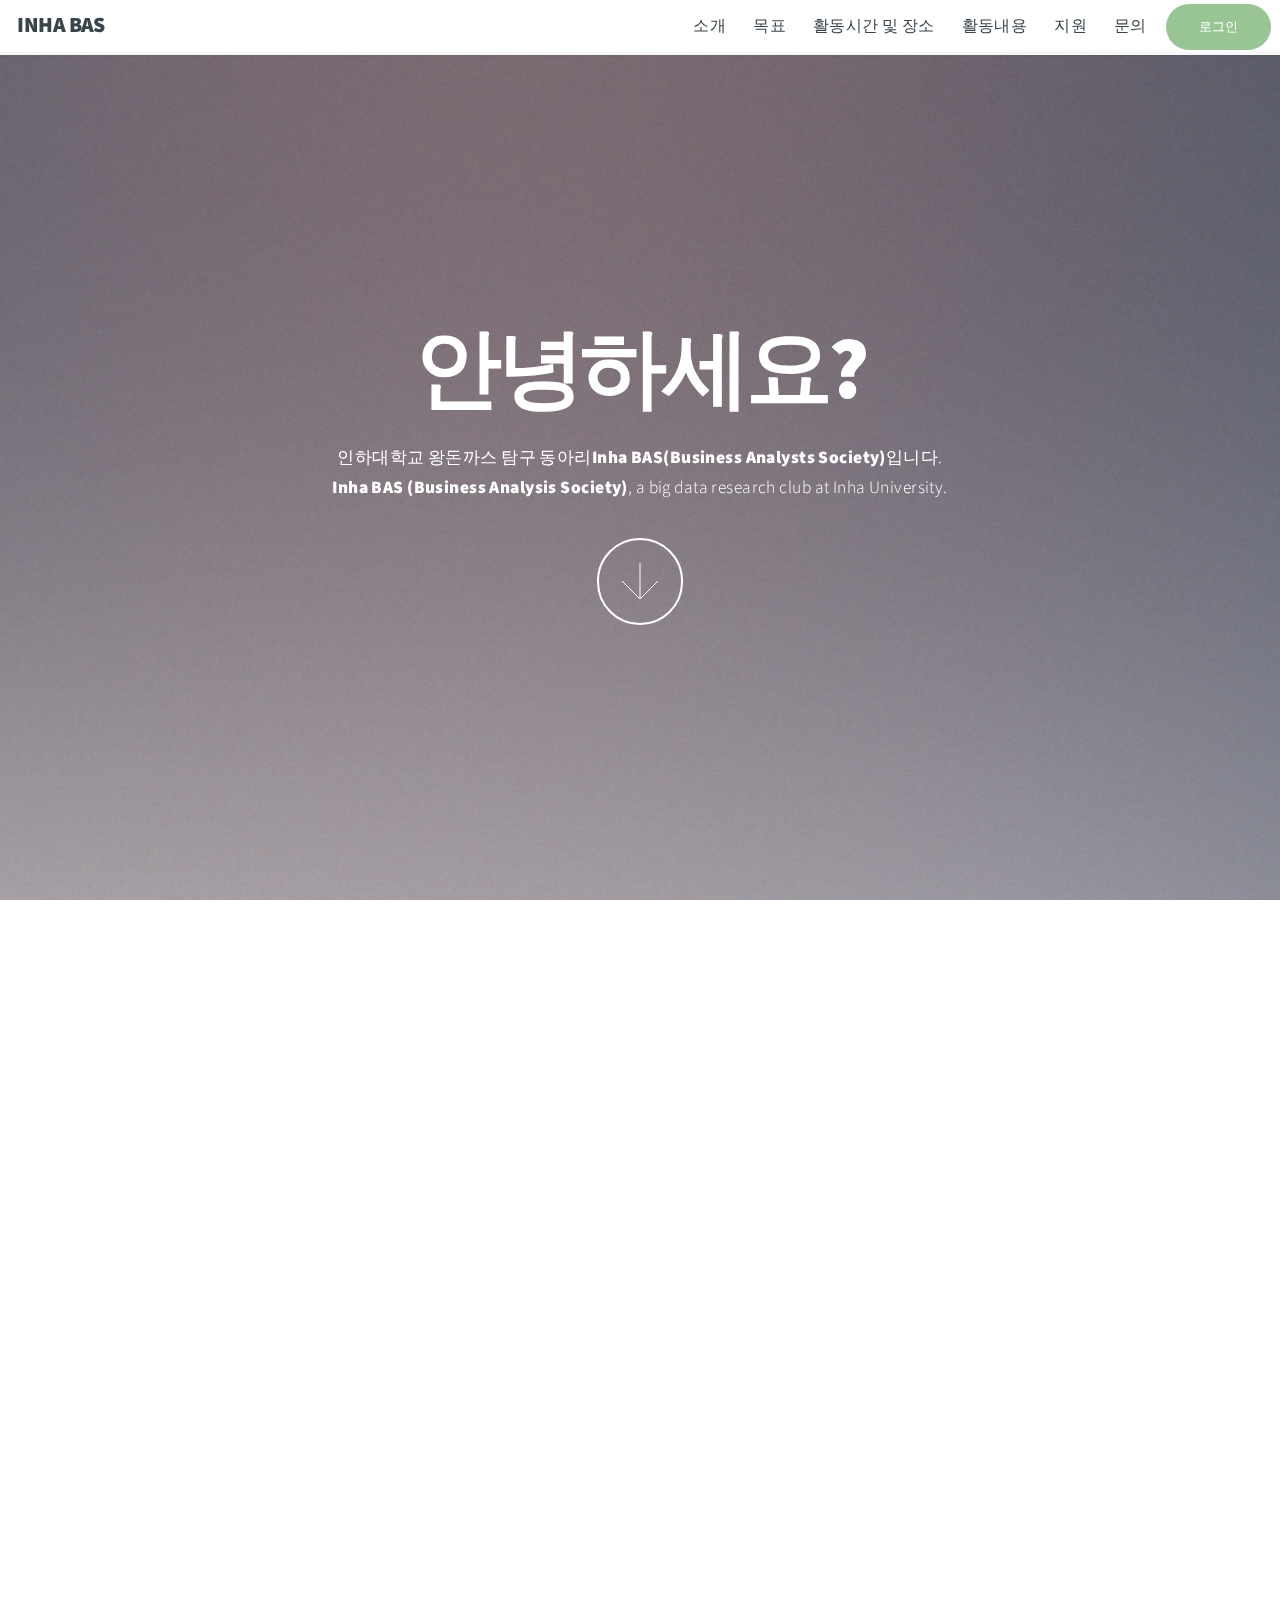
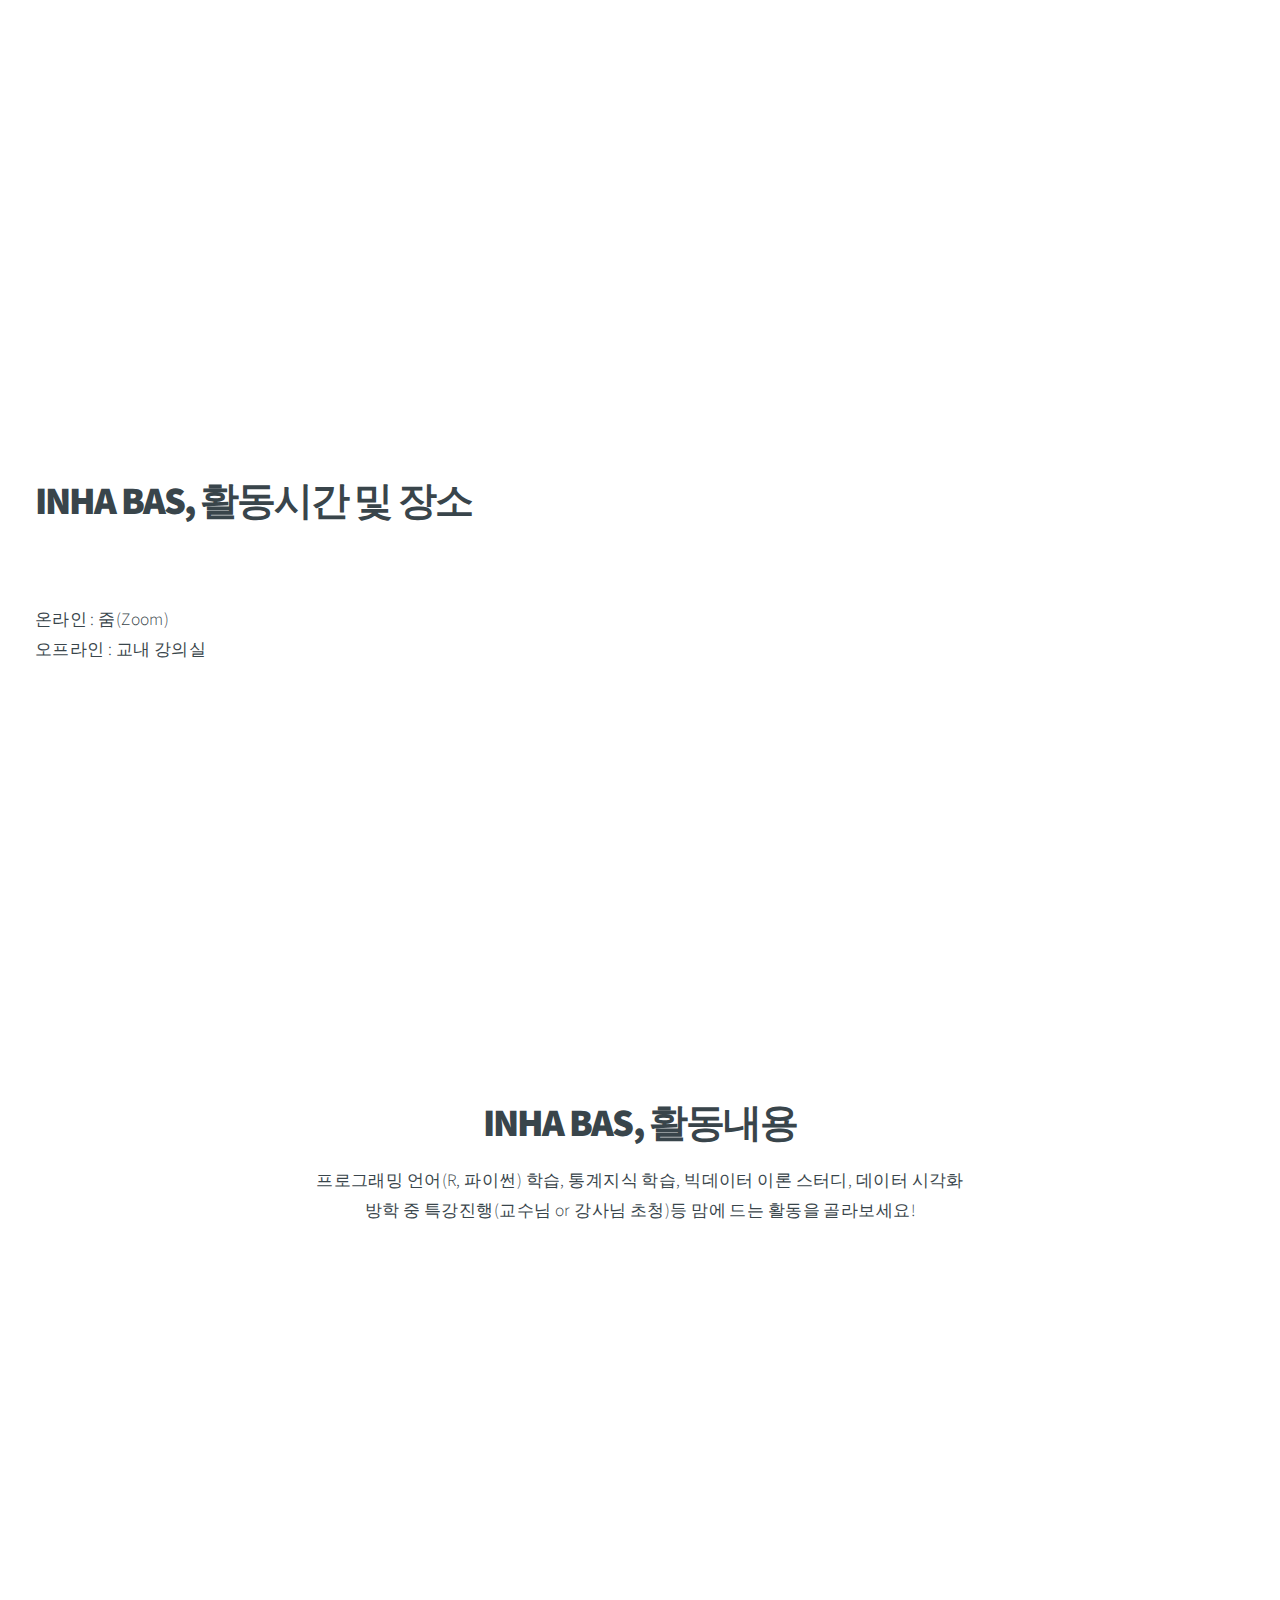
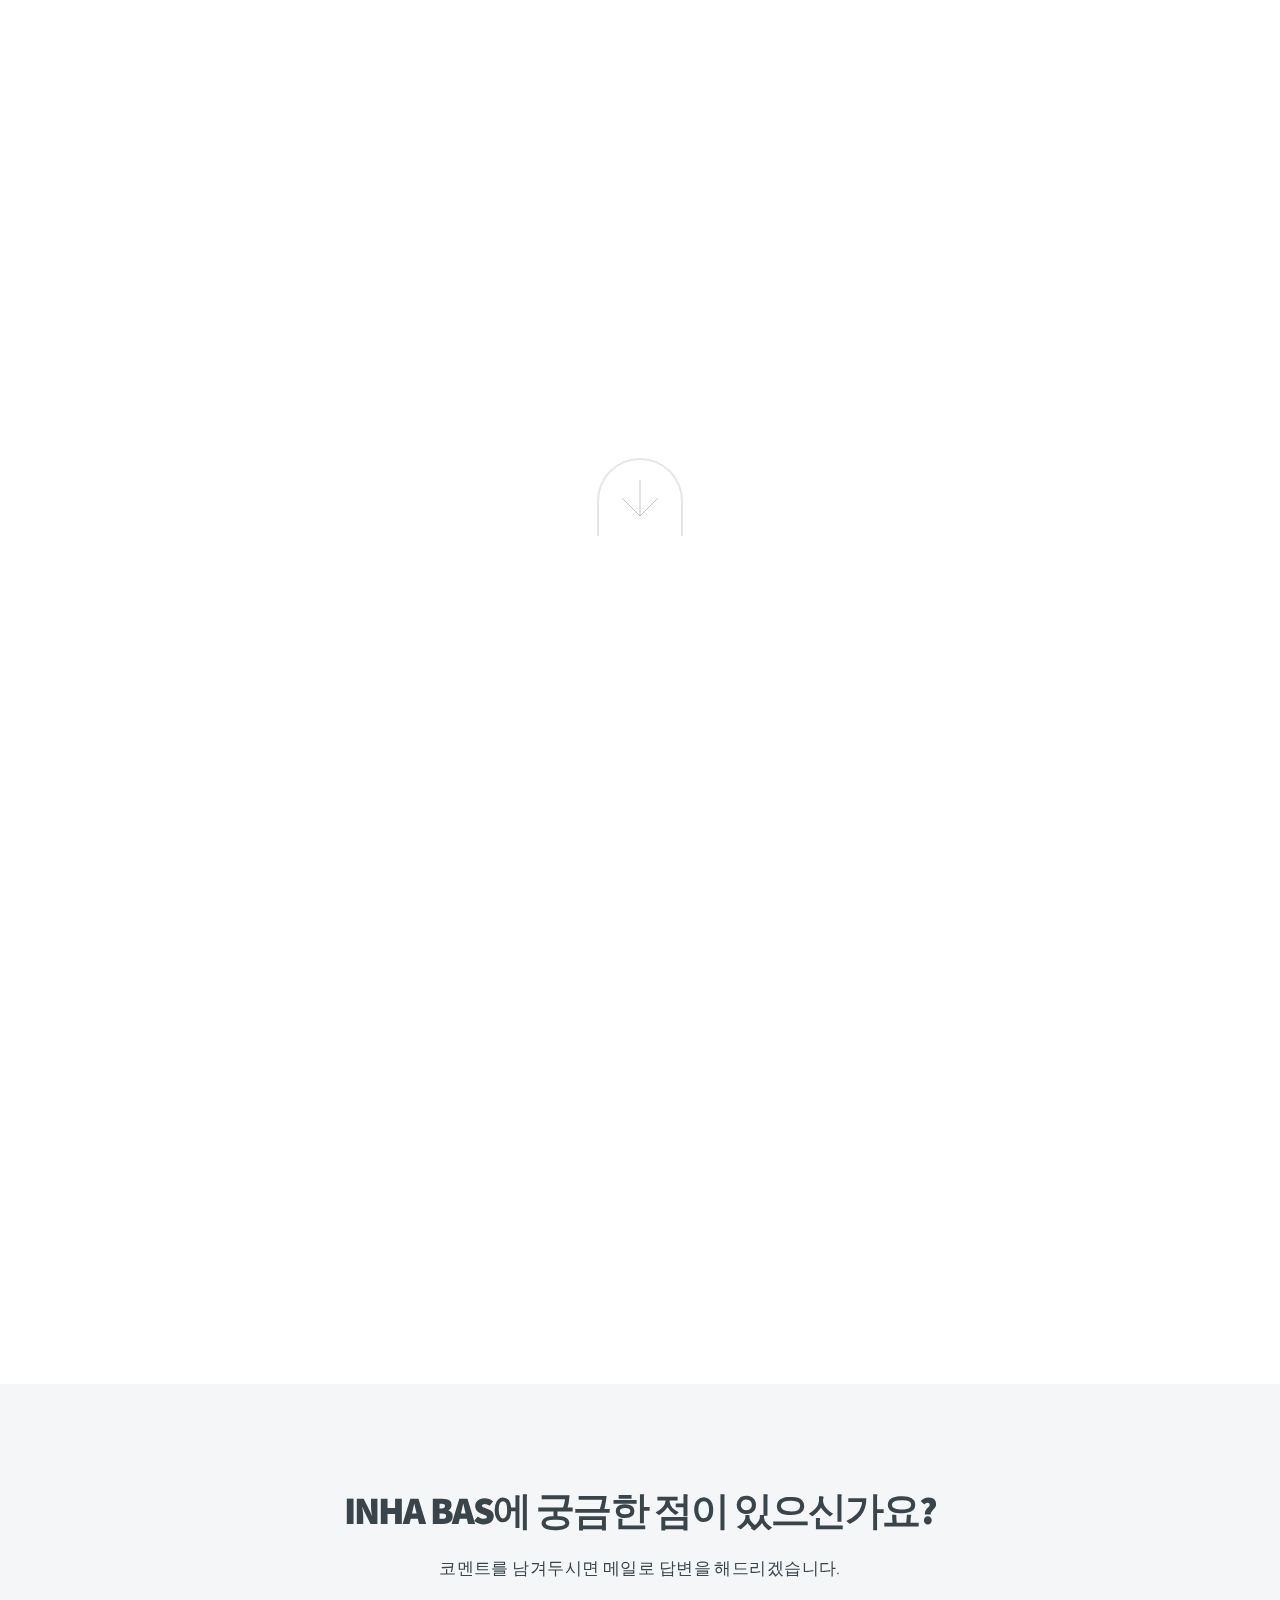
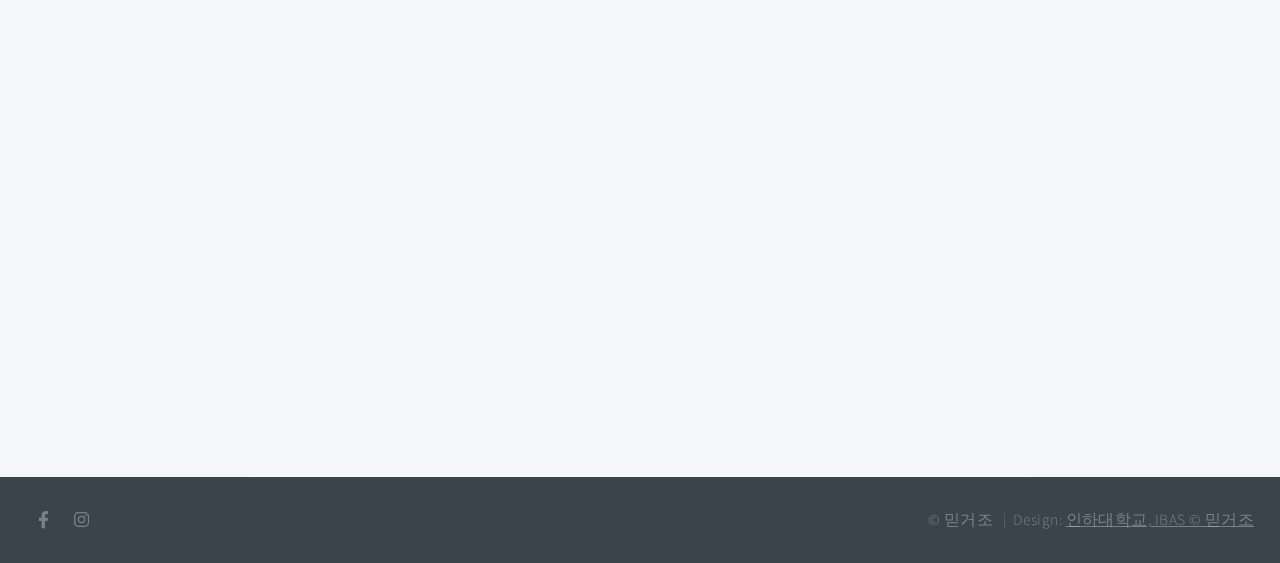
<file: Front_Alone/index.html>
<!DOCTYPE HTML>
<html>
<head>
    <title>인하대학교 INHA-BAS</title>
    <meta charset="utf-8"/>
    <meta name="viewport" content="width=device-width, initial-scale=1, user-scalable=no"/>
    <link rel="stylesheet" href="assets/css/main.css"/>

    <!-- 지도 스크립트 -->
    <script charset="UTF-8" class="daum_roughmap_loader_script"
            src="https://ssl.daumcdn.net/dmaps/map_js_init/roughmapLoader.js"></script>

    <!-- 제이쿼리 스크립트 -->
    <script src="//code.jquery.com/jquery-3.3.1.min.js"></script>
</head>
<body class="is-preload">

<!-- 상단 메뉴 -->
<header id="header">
    <h1><a href="#">INHA BAS</a></h1>
    <nav>
        <ul>
            <li><a href="#intro">소개</a></li>
            <li><a href="#one">목표</a></li>
            <li><a href="#two">활동시간 및 장소</a></li>
            <li><a href="#work">활동내용</a></li>
            <li><a href="#join">지원</a></li>
            <li><a href="#contact">문의</a></li>
            <li style="font-weight: bold" class="login">
                <button><a href="login.html">로그인</a>
                </button>
            </li>
        </ul>
    </nav>
</header>
<!-- 소개 -->
<section id="intro" class="main style1 dark fullscreen">
    <div class="content">
        <header>
            <h2>안녕하세요?</h2>
        </header>
        <p>인하대학교 왕돈까스 탐구 동아리<strong>Inha BAS(Business Analysts Society)</strong>입니다.<br/>
            <strong>Inha BAS (Business Analysis Society)</strong>, a big data research club at Inha University.
        <footer>
            <a href="#one" class="button style2 down">More</a>
        </footer>
    </div>
</section>

<!-- 목표 -->
<section id="one" class="main style2 right dark fullscreen">
    <div class="content box style2">
        <header>
            <h2>INHA BAS, 목표</h2>
        </header>
        <p>'Inha BAS(Business Analysts Society)'는 왕돈까스 탐구를 <br> 통하여 취업해서 돈까스를 사먹을 수 있게 하는게 목표입니다.<br><br>
            Inha BAS는 돈까스에 관심이 있는 사람이 모여서 기초부터<br>하나하나 쌓아가기 위해 만든 왕돈까스 탐구 동아리입니다.</p>
    </div>
    <a href="#two" class="button style2 down anchored">Next</a>
</section>

<!-- 활동시간 및 장소 -->
<section id="two" class="main style2 left dark fullscreen">
    <div class="box">
        <header>
            <h2>INHA BAS, 활동시간 및 장소</h2>
        </header>
        <p>매주 수요일 오후 7시<br>
            사회적 거리두기 단계에 따라 온/오프 병행<br>
            온라인 : 줌(Zoom)<br>
            오프라인 : 교내 강의실<br>
        </p></div>

    <div class="content box" style="width: 720px; min-width: 720px; height: 50%;">
        <div id="daumRoughmapContainer1610779310691" class="root_daum_roughmap root_daum_roughmap_landing">
        </div>
    </div>

    <a href="#work" class="button style2 down anchored">Next</a>
</section>

<!-- 활동내용 -->
<section id="work" class="main style3 primary">
    <div class="content">
        <header>
            <h2>INHA BAS, 활동내용</h2>
            <p>프로그래밍 언어(R, 파이썬) 학습, 통계지식 학습, 빅데이터 이론 스터디, 데이터 시각화<br>
                방학 중 특강진행(교수님 or 강사님 초청)등 맘에 드는 활동을 골라보세요!</p>
        </header>

        <!-- Gallery  -->
        <div class="gallery">
            <article class="from-left">
                <a href="images/thumbs/photo1.png" class="image fit"><img src="images/thumbs/photo1.png"
                                                                          title="SQL/Select 강의, 월 - 수 16:00 ~ 18:00"
                                                                          alt=""/></a>
            </article>
            <article class="from-right">
                <a href="images/thumbs/photo2.png" class="image fit"><img src="images/thumbs/photo2.png"
                                                                          title="R 강화 학습 강의, 화요일 18:00 ~ 20:00"
                                                                          alt=""/></a>
            </article>
            <article class="from-left">
                <a href="images/thumbs/photo3.png" class="image fit"><img src="images/thumbs/photo3.png"
                                                                          title="SQL 데이터 분석 강의, 목 - 금 18:00 ~ 20:00"
                                                                          alt=""/></a>
            </article>
            <article class="from-right">
                <a href="images/thumbs/photo4.png" class="image fit"><img src="images/thumbs/photo4.png"
                                                                          title="Python Machine Learning 강의, 토 - 일 12:00 ~ 16:00"
                                                                          alt=""/></a>
            </article>
            <article class="from-left">
                <a href="images/thumbs/photo5.png" class="image fit"><img src="images/thumbs/photo5.png"
                                                                          title="Python 데이터 마이닝 스크래핑 강의, 일요일 12:00 ~ 18:00"
                                                                          alt=""/></a>
            </article>
            <article class="from-right">
                <a href="images/thumbs/photo6.png" class="image fit"><img src="images/thumbs/photo6.png"
                                                                          title="Pandas 강의, 수 - 목 20:00 ~ 22:00"
                                                                          alt=""/></a>
            </article>
        </div>
    </div>
    <a href="#join" class="button style2 down anchored">Next</a>
</section>

<!-- 지원 -->
<section id="join" class="main style2 right dark fullscreen">
    <div class="content box style2">
        <header>
            <h2>INHA BAS, 지원</h2>
        </header>
        <p>우리와 함께 왕돈까스 분석 동아리에 함께할래요?<br><span style="font-weight: bold; font-size: 1.3rem;">2021년 1학기 모집 기간 : 2021.03.01 ~ 2021.03.15</span>
        </p>
        <button type="text">지원하기</button>
    </div>
    <a href="#contact" class="button style2 down anchored">Next</a>
</section>

<!-- 문의 -->
<section id="contact" class="main style3 secondary">
    <div class="content">
        <header>
            <h2>INHA BAS에 궁금한 점이 있으신가요?</h2>
            <p>코멘트를 남겨두시면 메일로 답변을 해드리겠습니다.</p>
        </header>
        <div class="box">
            <form method="post" action="#">
                <div class="fields">
                    <div class="field half"><input type="text" name="name" placeholder="이름"/></div>
                    <div class="field half"><input type="email" name="email" placeholder="이메일"/></div>
                    <div class="field"><textarea name="message" placeholder="문의 사항을 입력해주세요." rows="6"></textarea></div>
                </div>
                <ul class="actions special">
                    <li><input type="submit" value="문의 사항 보내기!"/></li>
                </ul>
            </form>
        </div>
    </div>
</section>

<!-- Footer -->
<footer id="footer">

    <!-- Icons -->
    <ul class="icons">
        <li><a href="https://www.facebook.com/josik97" class="icon brands fa-facebook-f"><span
                class="label">Facebook</span></a></li>
        <li><a href="https://www.instagram.com/sik.97/" class="icon brands fa-instagram"><span
                class="label">Instagram</span></a></li>
    </ul>

    <!-- Menu -->
    <ul class="menu">
        <li>&copy; 믿거조</li>
        <li>Design: <a href="#"> 인하대학교, IBAS &copy; 믿거조 </a></li>
    </ul>

</footer>

<!-- Scripts -->
<script src="assets/js/jquery.min.js"></script>
<script src="assets/js/jquery.poptrox.min.js"></script>
<script src="assets/js/jquery.scrolly.min.js"></script>
<script src="assets/js/jquery.scrollex.min.js"></script>
<script src="assets/js/browser.min.js"></script>
<script src="assets/js/breakpoints.min.js"></script>
<script src="assets/js/util.js"></script>
<script src="assets/js/main.js"></script>

</body>
</html>
</file>
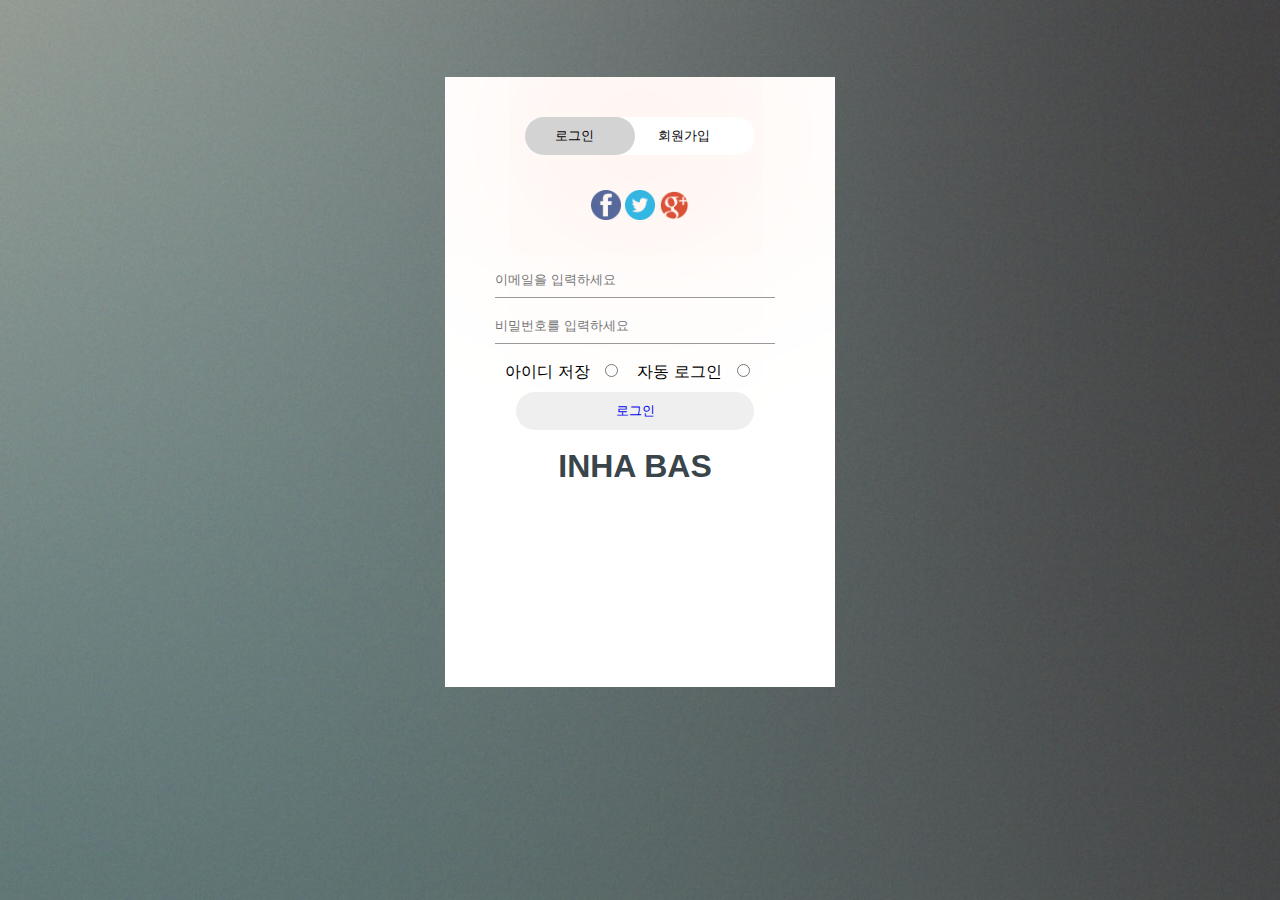
<file: Front_Alone/login.html>
<!DOCTYPE html>
<html>
<head>
    <meta charset="utf-8"/>
    <meta name="viewport" content="width=device-width, initial-scale=1, user-scalable=no"/>
    <title>IBAS - 로그인 / 회원가입</title>
    <link rel="stylesheet" href="assets/css/loginPage.css"/>
    <style>
        .radio {
            margin: 15px;

        }
    </style>
</head>
<body>
<div class="wrap">
    <div class="form-wrap">
        <div class="button-wrap">
            <div id="btn"></div>
            <button type="button" class="togglebtn" onclick="login()">로그인</button>
            <button type="button" class="togglebtn" onclick="register()">회원가입</button>
        </div>
        <div class="social-icons">
            <img src="fb.png" alt="facebook">
            <img src="tw.png" alt="twitter">
            <img src="gl.png" alt="google">
        </div>
        <form id="login" action="" class="input-group">
            <input type="email" class="input-field" placeholder="이메일을 입력하세요" required>
            <input type="password" class="input-field" placeholder="비밀번호를 입력하세요" required>

            <div style="text-align: center">
                아이디 저장<input type="radio" name="radio" class="radio">
                자동 로그인<input type="radio" name="radio" class="radio">
            </div>
            <button class="submit"><a href="index.html" style="text-decoration: none">로그인</button>
            <br><a href="index.html" style="text-decoration: none"><h1 style="text-align: center;
            color: #39454b;">INHA
            BAS</h1></a>
        </form>

        <form id="register" action="" class="input-group">
            <input type="text" class="input-field" placeholder="이름을 입력하세요" required>
            <input type="email" class="input-field" placeholder="이메일을 입력하세요" required>
            <input type="password" class="input-field" placeholder="비밀번호를 입력하세요" required>
            <input type="text" class="input-field" placeholder="핸드폰 번호를 입력하세요" required>
            <input type="text" class="input-field" placeholder="주소를 입력하세요" required>
            <textarea style="overflow: auto; resize: none; width: 280px; margin-top: 15px" placeholder="하고 싶은 말이 있으신가요?"></textarea>
            <input type="checkbox" class="checkbox"><span>맞으면 체크해주세요.</span>
            <button class="submit">가입하기</button>
        </form>
    </div>
</div>
<script>
    var x = document.getElementById("login");
    var y = document.getElementById("register");
    var z = document.getElementById("btn");


    function login() {
        x.style.left = "50px";
        y.style.left = "450px";
        z.style.left = "0";
    }

    function register() {
        x.style.left = "-400px";
        y.style.left = "50px";
        z.style.left = "110px";
    }
</script>
</body>
</html>
</file>
<file: Front_Alone/assets/css/loginPage.css>
* {
    margin: 0;
    padding: 0;
    font-family: sans-serif;
}

.wrap {
    height: 100%;
    width: 100%;
    background: url("images/overlay.png"), url("../../images/two.jpg");
    background-size: 256px 256px, cover;
    background-attachment: fixed, fixed;
    background-position: top left, center center;
    position: absolute;
}

.form-wrap {
    width: 380px;
    height: 600px;
    position: relative;
    margin: 6% auto;
    background: #fff;
    padding: 5px;
    overflow: hidden;
}

.button-wrap {
    width: 230px;
    margin: 35px auto;
    position: relative;
    box-shadow: 0 0 600px 9px #fcae8f;
    border-radius: 30px;
}

.togglebtn {
    padding: 10px 30px;
    cursor: pointer;
    background: transparent;
    border: 0;
    outline: none;
    position: relative;
}

#btn {
    top: 0;
    left: 0;
    position: absolute;
    width: 110px;
    height: 100%;
    background: lightgray;
    border-radius: 30px;
    transition: .5s;
}

.social-icons {
    margin: 30px auto;
    text-align: center;
}

.social-icons img {
    width: 30px;
    cursor: pointer;
}

.input-group {
    top: 180px;
    position: absolute;
    width: 280px;
    transition: .5s;
}

.input-field {
    width: 100%;
    padding: 10px 0;
    margin: 5px 0;
    border: none;
    border-bottom: 1px solid #999;
    outline: none;
    background: transparent;
}

.submit {
    width: 85%;
    padding: 10px 30px;
    cursor: pointer;
    display: block;
    margin: auto;

    border: 0;
    outline: none;
    border-radius: 30px;
}

.checkbox {
    margin: 30px 10px 30px 0;
}

span {
    color: #777;
    font-size: 12px;
    bottom: 68px;
    position: absolute;
}

#login {
    left: 50px;
}

#register {
    left: 450px;
}

/* Loader */

@-moz-keyframes spinner-show {
    0% {
        opacity: 0;
    }

    100% {
        opacity: 1;
    }
}

@-webkit-keyframes spinner-show {
    0% {
        opacity: 0;
    }

    100% {
        opacity: 1;
    }
}

@-ms-keyframes spinner-show {
    0% {
        opacity: 0;
    }

    100% {
        opacity: 1;
    }
}

@keyframes spinner-show {
    0% {
        opacity: 0;
    }

    100% {
        opacity: 1;
    }
}

@-moz-keyframes spinner-hide {
    0% {
        -moz-transform: scale(1) rotate(0deg);
        -webkit-transform: scale(1) rotate(0deg);
        -ms-transform: scale(1) rotate(0deg);
        transform: scale(1) rotate(0deg);
        color: #e5e6e7;
        z-index: 100001;
    }

    99% {
        -moz-transform: scale(0.5) rotate(360deg);
        -webkit-transform: scale(0.5) rotate(360deg);
        -ms-transform: scale(0.5) rotate(360deg);
        transform: scale(0.5) rotate(360deg);
        color: #e5e6e7;
        z-index: 100001;
    }

    100% {
        -moz-transform: scale(0.5) rotate(360deg);
        -webkit-transform: scale(0.5) rotate(360deg);
        -ms-transform: scale(0.5) rotate(360deg);
        transform: scale(0.5) rotate(360deg);
        color: #e5e6e7;
        z-index: -1;
    }
}

@-webkit-keyframes spinner-hide {
    0% {
        -moz-transform: scale(1) rotate(0deg);
        -webkit-transform: scale(1) rotate(0deg);
        -ms-transform: scale(1) rotate(0deg);
        transform: scale(1) rotate(0deg);
        color: #e5e6e7;
        z-index: 100001;
    }

    99% {
        -moz-transform: scale(0.5) rotate(360deg);
        -webkit-transform: scale(0.5) rotate(360deg);
        -ms-transform: scale(0.5) rotate(360deg);
        transform: scale(0.5) rotate(360deg);
        color: #e5e6e7;
        z-index: 100001;
    }

    100% {
        -moz-transform: scale(0.5) rotate(360deg);
        -webkit-transform: scale(0.5) rotate(360deg);
        -ms-transform: scale(0.5) rotate(360deg);
        transform: scale(0.5) rotate(360deg);
        color: #e5e6e7;
        z-index: -1;
    }
}

@-ms-keyframes spinner-hide {
    0% {
        -moz-transform: scale(1) rotate(0deg);
        -webkit-transform: scale(1) rotate(0deg);
        -ms-transform: scale(1) rotate(0deg);
        transform: scale(1) rotate(0deg);
        color: #e5e6e7;
        z-index: 100001;
    }

    99% {
        -moz-transform: scale(0.5) rotate(360deg);
        -webkit-transform: scale(0.5) rotate(360deg);
        -ms-transform: scale(0.5) rotate(360deg);
        transform: scale(0.5) rotate(360deg);
        color: #e5e6e7;
        z-index: 100001;
    }

    100% {
        -moz-transform: scale(0.5) rotate(360deg);
        -webkit-transform: scale(0.5) rotate(360deg);
        -ms-transform: scale(0.5) rotate(360deg);
        transform: scale(0.5) rotate(360deg);
        color: #e5e6e7;
        z-index: -1;
    }
}

@keyframes spinner-hide {
    0% {
        -moz-transform: scale(1) rotate(0deg);
        -webkit-transform: scale(1) rotate(0deg);
        -ms-transform: scale(1) rotate(0deg);
        transform: scale(1) rotate(0deg);
        color: #e5e6e7;
        z-index: 100001;
    }

    99% {
        -moz-transform: scale(0.5) rotate(360deg);
        -webkit-transform: scale(0.5) rotate(360deg);
        -ms-transform: scale(0.5) rotate(360deg);
        transform: scale(0.5) rotate(360deg);
        color: #e5e6e7;
        z-index: 100001;
    }

    100% {
        -moz-transform: scale(0.5) rotate(360deg);
        -webkit-transform: scale(0.5) rotate(360deg);
        -ms-transform: scale(0.5) rotate(360deg);
        transform: scale(0.5) rotate(360deg);
        color: #e5e6e7;
        z-index: -1;
    }
}

@-moz-keyframes overlay-hide {
    0% {
        opacity: 1;
        z-index: 100000;
    }

    15% {
        opacity: 1;
        z-index: 100000;
    }

    99% {
        opacity: 0;
        z-index: 100000;
    }

    100% {
        opacity: 0;
        z-index: -1;
    }
}

@-webkit-keyframes overlay-hide {
    0% {
        opacity: 1;
        z-index: 100000;
    }

    15% {
        opacity: 1;
        z-index: 100000;
    }

    99% {
        opacity: 0;
        z-index: 100000;
    }

    100% {
        opacity: 0;
        z-index: -1;
    }
}

@-ms-keyframes overlay-hide {
    0% {
        opacity: 1;
        z-index: 100000;
    }

    15% {
        opacity: 1;
        z-index: 100000;
    }

    99% {
        opacity: 0;
        z-index: 100000;
    }

    100% {
        opacity: 0;
        z-index: -1;
    }
}

@keyframes overlay-hide {
    0% {
        opacity: 1;
        z-index: 100000;
    }

    15% {
        opacity: 1;
        z-index: 100000;
    }

    99% {
        opacity: 0;
        z-index: 100000;
    }

    100% {
        opacity: 0;
        z-index: -1;
    }
}

body {
    text-decoration: none;
}

body:before {
    -moz-animation: spinner-show 1.5s 1 0.25s ease forwards, spinner-hide 0.25s ease-in-out forwards !important;
    -webkit-animation: spinner-show 1.5s 1 0.25s ease forwards, spinner-hide 0.25s ease-in-out forwards !important;
    -ms-animation: spinner-show 1.5s 1 0.25s ease forwards, spinner-hide 0.25s ease-in-out forwards !important;
    animation: spinner-show 1.5s 1 0.25s ease forwards, spinner-hide 0.25s ease-in-out forwards !important;
    -moz-transform-origin: 50% 50%;
    -webkit-transform-origin: 50% 50%;
    -ms-transform-origin: 50% 50%;
    transform-origin: 50% 50%;
    -moz-osx-font-smoothing: grayscale;
    -webkit-font-smoothing: antialiased;
    font-family: FontAwesome;
    font-style: normal;
    font-weight: normal;
    text-transform: none !important;
    color: #e5e6e7;
    content: '\f1ce';
    cursor: default;
    display: block;
    font-size: 2em;
    height: 2em;
    left: 50%;
    line-height: 2em;
    margin: -1em 0 0 -1em;
    opacity: 0;
    position: fixed;
    text-align: center;
    top: 50%;
    width: 2em;
    z-index: -1;
}

body:after {
    -moz-animation: overlay-hide 1.5s ease-in forwards !important;
    -webkit-animation: overlay-hide 1.5s ease-in forwards !important;
    -ms-animation: overlay-hide 1.5s ease-in forwards !important;
    animation: overlay-hide 1.5s ease-in forwards !important;
    background: #ffffff;
    content: '';
    display: block;
    height: 100%;
    left: 0;
    opacity: 0;
    position: fixed;
    top: 0;
    width: 100%;
    z-index: -1;
}
</file>
<file: Front_Alone/assets/css/main.css>
@import url("https://fonts.googleapis.com/css?family=Source+Sans+Pro:300,900");
@import url("fontawesome-all.min.css");

html, body, span, applet, object,
iframe, h1, h2, h3, h4, h5, h6, p, blockquote,
pre, a, abbr, acronym, address, big, cite,
code, del, dfn, em, img, ins, kbd, q, s, samp,
small, strike, strong, sub, sup, tt, var, b,
u, i, center, dl, dt, dd, ol, ul, li, fieldset,
form, label, legend, table, caption, tbody,
tfoot, thead, tr, th, td, article, aside,
canvas, details, embed, figure, figcaption,
footer, header, hgroup, menu, nav, output, ruby,
section, summary, time, mark, audio, video {
	margin: 0;
	padding: 0;
	border: 0;
	font-size: 100%;
	font: inherit;
	vertical-align: baseline;}

article, aside, details, figcaption, figure,
footer, header, hgroup, menu, nav, section {
	display: block;}

body {
	line-height: 1;
}

ol, ul {
	list-style: none;
}

blockquote, q {
	quotes: none;
}

	blockquote:before, blockquote:after, q:before, q:after {
		content: '';
		content: none;
	}

table {
	border-collapse: collapse;
	border-spacing: 0;
}

body {
	-webkit-text-size-adjust: none;
}

mark {
	background-color: transparent;
	color: inherit;
}

input::-moz-focus-inner {
	border: 0;
	padding: 0;
}

input, select, textarea {
	-moz-appearance: none;
	-webkit-appearance: none;
	-ms-appearance: none;
	appearance: none;
}

/* Basic */

	@-ms-viewport {
		width: device-width;
	}

	html {
		height: 100%;
	}

	html {
		box-sizing: border-box;
	}

	*, *:before, *:after {
		box-sizing: inherit;
	}

	body {
		background: #ffffff;
		height: 100%;
		min-width: 320px;
	}

		body.is-preload *, body.is-preload *:before, body.is-preload *:after {
			-moz-animation: none !important;
			-webkit-animation: none !important;
			-ms-animation: none !important;
			animation: none !important;
			-moz-transition: none !important;
			-webkit-transition: none !important;
			-ms-transition: none !important;
			transition: none !important;
		}

/* Spinner */

	@-moz-keyframes spinner-rotate {
		0% {
			-moz-transform: scale(1) rotate(0deg);
			-webkit-transform: scale(1) rotate(0deg);
			-ms-transform: scale(1) rotate(0deg);
			transform: scale(1) rotate(0deg);
		}

		100% {
			-moz-transform: scale(1) rotate(360deg);
			-webkit-transform: scale(1) rotate(360deg);
			-ms-transform: scale(1) rotate(360deg);
			transform: scale(1) rotate(360deg);
		}
	}

	@-webkit-keyframes spinner-rotate {
		0% {
			-moz-transform: scale(1) rotate(0deg);
			-webkit-transform: scale(1) rotate(0deg);
			-ms-transform: scale(1) rotate(0deg);
			transform: scale(1) rotate(0deg);
		}

		100% {
			-moz-transform: scale(1) rotate(360deg);
			-webkit-transform: scale(1) rotate(360deg);
			-ms-transform: scale(1) rotate(360deg);
			transform: scale(1) rotate(360deg);
		}
	}

	@-ms-keyframes spinner-rotate {
		0% {
			-moz-transform: scale(1) rotate(0deg);
			-webkit-transform: scale(1) rotate(0deg);
			-ms-transform: scale(1) rotate(0deg);
			transform: scale(1) rotate(0deg);
		}

		100% {
			-moz-transform: scale(1) rotate(360deg);
			-webkit-transform: scale(1) rotate(360deg);
			-ms-transform: scale(1) rotate(360deg);
			transform: scale(1) rotate(360deg);
		}
	}

	@keyframes spinner-rotate {
		0% {
			-moz-transform: scale(1) rotate(0deg);
			-webkit-transform: scale(1) rotate(0deg);
			-ms-transform: scale(1) rotate(0deg);
			transform: scale(1) rotate(0deg);
		}

		100% {
			-moz-transform: scale(1) rotate(360deg);
			-webkit-transform: scale(1) rotate(360deg);
			-ms-transform: scale(1) rotate(360deg);
			transform: scale(1) rotate(360deg);
		}
	}

/* Loader */

	@-moz-keyframes spinner-show {
		0% {
			opacity: 0;
		}

		100% {
			opacity: 1;
		}
	}

	@-webkit-keyframes spinner-show {
		0% {
			opacity: 0;
		}

		100% {
			opacity: 1;
		}
	}

	@-ms-keyframes spinner-show {
		0% {
			opacity: 0;
		}

		100% {
			opacity: 1;
		}
	}

	@keyframes spinner-show {
		0% {
			opacity: 0;
		}

		100% {
			opacity: 1;
		}
	}

	@-moz-keyframes spinner-hide {
		0% {
			-moz-transform: scale(1) rotate(0deg);
			-webkit-transform: scale(1) rotate(0deg);
			-ms-transform: scale(1) rotate(0deg);
			transform: scale(1) rotate(0deg);
			color: #e5e6e7;
			z-index: 100001;
		}

		99% {
			-moz-transform: scale(0.5) rotate(360deg);
			-webkit-transform: scale(0.5) rotate(360deg);
			-ms-transform: scale(0.5) rotate(360deg);
			transform: scale(0.5) rotate(360deg);
			color: #e5e6e7;
			z-index: 100001;
		}

		100% {
			-moz-transform: scale(0.5) rotate(360deg);
			-webkit-transform: scale(0.5) rotate(360deg);
			-ms-transform: scale(0.5) rotate(360deg);
			transform: scale(0.5) rotate(360deg);
			color: #e5e6e7;
			z-index: -1;
		}
	}

	@-webkit-keyframes spinner-hide {
		0% {
			-moz-transform: scale(1) rotate(0deg);
			-webkit-transform: scale(1) rotate(0deg);
			-ms-transform: scale(1) rotate(0deg);
			transform: scale(1) rotate(0deg);
			color: #e5e6e7;
			z-index: 100001;
		}

		99% {
			-moz-transform: scale(0.5) rotate(360deg);
			-webkit-transform: scale(0.5) rotate(360deg);
			-ms-transform: scale(0.5) rotate(360deg);
			transform: scale(0.5) rotate(360deg);
			color: #e5e6e7;
			z-index: 100001;
		}

		100% {
			-moz-transform: scale(0.5) rotate(360deg);
			-webkit-transform: scale(0.5) rotate(360deg);
			-ms-transform: scale(0.5) rotate(360deg);
			transform: scale(0.5) rotate(360deg);
			color: #e5e6e7;
			z-index: -1;
		}
	}

	@-ms-keyframes spinner-hide {
		0% {
			-moz-transform: scale(1) rotate(0deg);
			-webkit-transform: scale(1) rotate(0deg);
			-ms-transform: scale(1) rotate(0deg);
			transform: scale(1) rotate(0deg);
			color: #e5e6e7;
			z-index: 100001;
		}

		99% {
			-moz-transform: scale(0.5) rotate(360deg);
			-webkit-transform: scale(0.5) rotate(360deg);
			-ms-transform: scale(0.5) rotate(360deg);
			transform: scale(0.5) rotate(360deg);
			color: #e5e6e7;
			z-index: 100001;
		}

		100% {
			-moz-transform: scale(0.5) rotate(360deg);
			-webkit-transform: scale(0.5) rotate(360deg);
			-ms-transform: scale(0.5) rotate(360deg);
			transform: scale(0.5) rotate(360deg);
			color: #e5e6e7;
			z-index: -1;
		}
	}

	@keyframes spinner-hide {
		0% {
			-moz-transform: scale(1) rotate(0deg);
			-webkit-transform: scale(1) rotate(0deg);
			-ms-transform: scale(1) rotate(0deg);
			transform: scale(1) rotate(0deg);
			color: #e5e6e7;
			z-index: 100001;
		}

		99% {
			-moz-transform: scale(0.5) rotate(360deg);
			-webkit-transform: scale(0.5) rotate(360deg);
			-ms-transform: scale(0.5) rotate(360deg);
			transform: scale(0.5) rotate(360deg);
			color: #e5e6e7;
			z-index: 100001;
		}

		100% {
			-moz-transform: scale(0.5) rotate(360deg);
			-webkit-transform: scale(0.5) rotate(360deg);
			-ms-transform: scale(0.5) rotate(360deg);
			transform: scale(0.5) rotate(360deg);
			color: #e5e6e7;
			z-index: -1;
		}
	}

	@-moz-keyframes overlay-hide {
		0% {
			opacity: 1;
			z-index: 100000;
		}

		15% {
			opacity: 1;
			z-index: 100000;
		}

		99% {
			opacity: 0;
			z-index: 100000;
		}

		100% {
			opacity: 0;
			z-index: -1;
		}
	}

	@-webkit-keyframes overlay-hide {
		0% {
			opacity: 1;
			z-index: 100000;
		}

		15% {
			opacity: 1;
			z-index: 100000;
		}

		99% {
			opacity: 0;
			z-index: 100000;
		}

		100% {
			opacity: 0;
			z-index: -1;
		}
	}

	@-ms-keyframes overlay-hide {
		0% {
			opacity: 1;
			z-index: 100000;
		}

		15% {
			opacity: 1;
			z-index: 100000;
		}

		99% {
			opacity: 0;
			z-index: 100000;
		}

		100% {
			opacity: 0;
			z-index: -1;
		}
	}

	@keyframes overlay-hide {
		0% {
			opacity: 1;
			z-index: 100000;
		}

		15% {
			opacity: 1;
			z-index: 100000;
		}

		99% {
			opacity: 0;
			z-index: 100000;
		}

		100% {
			opacity: 0;
			z-index: -1;
		}
	}

	body {
		text-decoration: none;
	}

		body:before {
			-moz-animation: spinner-show 1.5s 1 0.25s ease forwards, spinner-hide 0.25s ease-in-out forwards !important;
			-webkit-animation: spinner-show 1.5s 1 0.25s ease forwards, spinner-hide 0.25s ease-in-out forwards !important;
			-ms-animation: spinner-show 1.5s 1 0.25s ease forwards, spinner-hide 0.25s ease-in-out forwards !important;
			animation: spinner-show 1.5s 1 0.25s ease forwards, spinner-hide 0.25s ease-in-out forwards !important;
			-moz-transform-origin: 50% 50%;
			-webkit-transform-origin: 50% 50%;
			-ms-transform-origin: 50% 50%;
			transform-origin: 50% 50%;
			-moz-osx-font-smoothing: grayscale;
			-webkit-font-smoothing: antialiased;
			font-family: FontAwesome;
			font-style: normal;
			font-weight: normal;
			text-transform: none !important;
			color: #e5e6e7;
			content: '\f1ce';
			cursor: default;
			display: block;
			font-size: 2em;
			height: 2em;
			left: 50%;
			line-height: 2em;
			margin: -1em 0 0 -1em;
			opacity: 0;
			position: fixed;
			text-align: center;
			top: 50%;
			width: 2em;
			z-index: -1;
		}

		body:after {
			-moz-animation: overlay-hide 1.5s ease-in forwards !important;
			-webkit-animation: overlay-hide 1.5s ease-in forwards !important;
			-ms-animation: overlay-hide 1.5s ease-in forwards !important;
			animation: overlay-hide 1.5s ease-in forwards !important;
			background: #ffffff;
			content: '';
			display: block;
			height: 100%;
			left: 0;
			opacity: 0;
			position: fixed;
			top: 0;
			width: 100%;
			z-index: -1;
		}

		body.is-preload:before {
			-moz-animation: spinner-show 1.5s 1 0.25s ease forwards, spinner-rotate 0.75s infinite linear !important;
			-webkit-animation: spinner-show 1.5s 1 0.25s ease forwards, spinner-rotate 0.75s infinite linear !important;
			-ms-animation: spinner-show 1.5s 1 0.25s ease forwards, spinner-rotate 0.75s infinite linear !important;
			animation: spinner-show 1.5s 1 0.25s ease forwards, spinner-rotate 0.75s infinite linear !important;
			z-index: 100001;
		}

		body.is-preload:after {
			-moz-animation: none !important;
			-webkit-animation: none !important;
			-ms-animation: none !important;
			animation: none !important;
			opacity: 1;
			z-index: 100000;
		}

	@media (-webkit-min-device-pixel-ratio: 2) {

		body:before {
			line-height: 2.025em;
		}

	}

/* Type */

	body, input, textarea, select {
		font-family: "Source Sans Pro", "sans-serif";
		font-weight: 300;
		font-size: 18pt;
		line-height: 1.75em;
		color: #39454b;
		letter-spacing: 0.025em;
	}

		@media screen and (max-width: 1920px) {

			body, input, textarea, select {
				font-size: 14pt;
			}

		}

		@media screen and (max-width: 1680px) {

			body, input, textarea, select {
				font-size: 13pt;
			}

		}

		@media screen and (max-width: 1280px) {

			body, input, textarea, select {
				font-size: 13pt;
			}

		}

		@media screen and (max-width: 1000px) {

			body, input, textarea, select {
				font-size: 13pt;
			}

		}

		@media screen and (max-width: 736px) {

			body, input, textarea, select {
				font-size: 12pt;
				line-height: 1.5em;
			}

		}

	h1, h2, h3, h4, h5, h6 {
		font-weight: 900;
		color: inherit;
		letter-spacing: -0.0325em;
	}

		h1 a, h2 a, h3 a, h4 a, h5 a, h6 a {
			color: inherit;
			text-decoration: none;
		}

	h2 {
		font-size: 2.25em;
		line-height: 1.25em;
		letter-spacing: -0.05em;
	}

	@media screen and (max-width: 736px) {

		h2 {
			font-size: 1.5em;
		}

	}

	strong, b {
		font-weight: 900;
		color: inherit;
	}

	em, i {
		font-style: italic;
	}

	a {
		-moz-transition: color 0.2s ease-in-out;
		-webkit-transition: color 0.2s ease-in-out;
		-ms-transition: color 0.2s ease-in-out;
		transition: color 0.2s ease-in-out;
		color: #98c593;
	}

	sub {
		position: relative;
		top: 0.5em;
		font-size: 0.8em;
	}

	sup {
		position: relative;
		top: -0.5em;
		font-size: 0.8em;
	}

	hr {
		border: 0;
		border-top: solid 1px #e5e6e7;
	}

	blockquote {
		border-left: solid 0.5em #e5e6e7;
		padding: 1em 0 1em 2em;
		font-style: italic;
	}

	p, ul, ol, dl, table {
		margin-bottom: 1em;
	}

/* Box */

	.box {
		background: #ffffff;
		color: #39454b;
		padding: 2em;
	}

		.box > :last-child {
			margin-bottom: 0;
		}

		.box.style2 {
			padding: 3.5em 2.5em 3.5em 2.5em;
		}

		@media screen and (max-width: 736px) {

			.box {
				padding: 1em;
			}

				.box.style2 {
					padding: 1.5em 1.25em 1.5em 1.25em;
					background-color: rgba(255, 255, 255, 0.9);
				}

		}

/* Button */

	input[type="button"],
	input[type="submit"],
	input[type="reset"],
	.button,
	button {
		-moz-appearance: none;
		-webkit-appearance: none;
		-ms-appearance: none;
		appearance: none;
		-moz-transition: background-color 0.2s ease-in-out;
		-webkit-transition: background-color 0.2s ease-in-out;
		-ms-transition: background-color 0.2s ease-in-out;
		transition: background-color 0.2s ease-in-out;
		background-color: #98c593;
		border: 0;
		border-radius: 3.5em;
		color: #ffffff;
		cursor: pointer;
		display: inline-block;
		height: 3.5em;
		line-height: 3.5em;
		outline: 0;
		padding: 0 2em 0 2em;
		position: relative;
		text-align: center;
		text-decoration: none;
	}

		input[type="button"].down,
		input[type="submit"].down,
		input[type="reset"].down,
		.button.down,
		button.down {
			width: 5em;
			height: 5em;
			line-height: 4.5em;
			padding: 0;
			background-image: url("images/dark-arrow.svg");
			background-position: center center;
			background-repeat: no-repeat;
			text-indent: -10em;
			overflow: hidden;
		}

			input[type="button"].down.anchored,
			input[type="submit"].down.anchored,
			input[type="reset"].down.anchored,
			.button.down.anchored,
			button.down.anchored {
				bottom: 0;
				border-bottom: 0;
				border-radius: 3em 3em 0 0;
				height: 4.5em;
				margin-left: -2.5em;
			}

		input[type="button"].anchored,
		input[type="submit"].anchored,
		input[type="reset"].anchored,
		.button.anchored,
		button.anchored {
			position: absolute;
			left: 50%;
		}

		input[type="button"]:hover,
		input[type="submit"]:hover,
		input[type="reset"]:hover,
		.button:hover,
		button:hover {
			background-color: #a8cea4;
		}

		input[type="button"]:active,
		input[type="submit"]:active,
		input[type="reset"]:active,
		.button:active,
		button:active {
			background-color: #88bc82;
		}

		input[type="button"].style2,
		input[type="submit"].style2,
		input[type="reset"].style2,
		.button.style2,
		button.style2 {
			background-color: transparent;
			border: solid 2px #e5e6e7;
			color: inherit;
		}

			input[type="button"].style2:hover,
			input[type="submit"].style2:hover,
			input[type="reset"].style2:hover,
			.button.style2:hover,
			button.style2:hover {
				background-color: rgba(229, 230, 231, 0.25);
			}

			input[type="button"].style2:active,
			input[type="submit"].style2:active,
			input[type="reset"].style2:active,
			.button.style2:active,
			button.style2:active {
				background-color: rgba(229, 230, 231, 0.375);
			}

			input[type="button"].style2.down,
			input[type="submit"].style2.down,
			input[type="reset"].style2.down,
			.button.style2.down,
			button.style2.down {
				background-image: url("images/arrow.svg");
			}

/* Form */

	form {
		margin: 0 0 2em 0;
	}

		form > :last-child {
			margin-bottom: 0;
		}

		form > .fields {
			display: -moz-flex;
			display: -webkit-flex;
			display: -ms-flex;
			display: flex;
			-moz-flex-wrap: wrap;
			-webkit-flex-wrap: wrap;
			-ms-flex-wrap: wrap;
			flex-wrap: wrap;
			width: calc(100% + 3em);
			margin: -1.5em 0 2em -1.5em;
		}

			form > .fields > .field {
				-moz-flex-grow: 0;
				-webkit-flex-grow: 0;
				-ms-flex-grow: 0;
				flex-grow: 0;
				-moz-flex-shrink: 0;
				-webkit-flex-shrink: 0;
				-ms-flex-shrink: 0;
				flex-shrink: 0;
				padding: 1.5em 0 0 1.5em;
				width: calc(100% - 1.5em);
			}

				form > .fields > .field.half {
					width: calc(50% - 0.75em);
				}

				form > .fields > .field.third {
					width: calc(100%/3 - 0.5em);
				}

				form > .fields > .field.quarter {
					width: calc(25% - 0.375em);
				}

		@media screen and (max-width: 480px) {

			form > .fields {
				width: calc(100% + 2em);
				margin: -1em 0 2em -1em;
			}

				form > .fields > .field {
					padding: 1em 0 0 1em;
					width: calc(100% - 1em);
				}

					form > .fields > .field.half {
						width: calc(100% - 1em);
					}

					form > .fields > .field.third {
						width: calc(100% - 1em);
					}

					form > .fields > .field.quarter {
						width: calc(100% - 1em);
					}

		}

	label {
		display: block;
	}

	input[type="text"],
	input[type="password"],
	input[type="email"],
	input[type="tel"],
	input[type="search"],
	input[type="url"],
	select,
	textarea {
		-moz-appearance: none;
		-webkit-appearance: none;
		-ms-appearance: none;
		appearance: none;
		-moz-transition: border-color 0.2s ease-in-out, color 0.2s ease-in-out;
		-webkit-transition: border-color 0.2s ease-in-out, color 0.2s ease-in-out;
		-ms-transition: border-color 0.2s ease-in-out, color 0.2s ease-in-out;
		transition: border-color 0.2s ease-in-out, color 0.2s ease-in-out;
		color: #39454b;
		display: block;
		width: 100%;
		padding: 0.65em 0.75em;
		background: none;
		border: solid 2px #e5e6e7;
		color: inherit;
		border-radius: 0.5em;
		outline: none;
	}

		input[type="text"]:focus,
		input[type="password"]:focus,
		input[type="email"]:focus,
		input[type="tel"]:focus,
		input[type="search"]:focus,
		input[type="url"]:focus,
		select:focus,
		textarea:focus {
			border-color: #9ac8e9;
		}

	input[type="text"],
	input[type="password"],
	input[type="email"],
	input[type="tel"],
	input[type="search"],
	input[type="url"],
	select {
		line-height: 1.35em;
	}

	textarea {
		min-height: 8em;
	}

	::-moz-focus-inner {
		border: 0;
	}

	::-webkit-input-placeholder {
		opacity: 0.375;
	}

	:-moz-placeholder {
		opacity: 0.375;
	}

	::-moz-placeholder {
		opacity: 0.375;
	}

	:-ms-input-placeholder {
		opacity: 0.375;
	}

/* Icon */

	.icon {
		text-decoration: none;
		position: relative;
		text-decoration: none;
	}

		.icon:before {
			-moz-osx-font-smoothing: grayscale;
			-webkit-font-smoothing: antialiased;
			display: inline-block;
			font-style: normal;
			font-variant: normal;
			text-rendering: auto;
			line-height: 1;
			text-transform: none !important;
			font-family: 'Font Awesome 5 Free';
			font-weight: 400;
		}

		.icon:before {
			line-height: inherit;
		}

		.icon > .label {
			display: none;
		}

		.icon.solid:before {
			font-weight: 900;
		}

		.icon.brands:before {
			font-family: 'Font Awesome 5 Brands';
		}

/* Image */

	.image {
		position: relative;
		display: inline-block;
	}

		.image:before {
			content: '';
			position: absolute;
			left: 0;
			top: 0;
			width: 100%;
			height: 100%;
			background: url("images/overlay.png");
		}

		.image img {
			display: block;
			width: 100%;
		}

		.image.featured {
			display: block;
			width: 100%;
			margin: 0 0 2em 0;
		}

		.image.fit {
			display: block;
			width: 100%;
		}

		.image.left {
			float: left;
			margin: 0 2em 2em 0;
		}

		.image.centered {
			display: block;
			margin: 0 0 2em 0;
		}

			.image.centered img {
				margin: 0 auto;
				width: auto;
			}

/* List */

	ul.default {
		list-style: disc;
		padding-left: 1em;
	}

		ul.default li {
			padding-left: 0.5em;
		}

	ul.menu {
		cursor: default;
	}

		ul.menu li {
			display: inline-block;
			line-height: 1em;
			border-left: solid 1px #e5e6e7;
			padding: 0 0 0 0.5em;
			margin: 0 0 0 0.5em;
		}

			ul.menu li:first-child {
				border-left: 0;
				padding-left: 0;
				margin-left: 0;
			}

	ol.default {
		list-style: decimal;
		padding-left: 1.25em;
	}

		ol.default li {
			padding-left: 0.25em;
		}

/* Actions */

	ul.actions {
		display: -moz-flex;
		display: -webkit-flex;
		display: -ms-flex;
		display: flex;
		cursor: default;
		list-style: none;
		margin-left: -1em;
		padding-left: 0;
	}

		ul.actions li {
			padding: 0 0 0 1em;
			vertical-align: middle;
		}

		ul.actions.special {
			-moz-justify-content: center;
			-webkit-justify-content: center;
			-ms-justify-content: center;
			justify-content: center;
			width: 100%;
			margin-left: 0;
		}

			ul.actions.special li:first-child {
				padding-left: 0;
			}

		ul.actions.stacked {
			-moz-flex-direction: column;
			-webkit-flex-direction: column;
			-ms-flex-direction: column;
			flex-direction: column;
			margin-left: 0;
		}

			ul.actions.stacked li {
				padding: 1.3em 0 0 0;
			}

				ul.actions.stacked li:first-child {
					padding-top: 0;
				}

		ul.actions.fit {
			width: calc(100% + 1em);
		}

			ul.actions.fit li {
				-moz-flex-grow: 1;
				-webkit-flex-grow: 1;
				-ms-flex-grow: 1;
				flex-grow: 1;
				-moz-flex-shrink: 1;
				-webkit-flex-shrink: 1;
				-ms-flex-shrink: 1;
				flex-shrink: 1;
				width: 100%;
			}

				ul.actions.fit li > * {
					width: 100%;
				}

			ul.actions.fit.stacked {
				width: 100%;
			}

		@media screen and (max-width: 480px) {

			ul.actions:not(.fixed) {
				-moz-flex-direction: column;
				-webkit-flex-direction: column;
				-ms-flex-direction: column;
				flex-direction: column;
				margin-left: 0;
				width: 100% !important;
			}

				ul.actions:not(.fixed) li {
					-moz-flex-grow: 1;
					-webkit-flex-grow: 1;
					-ms-flex-grow: 1;
					flex-grow: 1;
					-moz-flex-shrink: 1;
					-webkit-flex-shrink: 1;
					-ms-flex-shrink: 1;
					flex-shrink: 1;
					padding: 1em 0 0 0;
					text-align: center;
					width: 100%;
				}

					ul.actions:not(.fixed) li > * {
						width: 100%;
					}

					ul.actions:not(.fixed) li:first-child {
						padding-top: 0;
					}

					ul.actions:not(.fixed) li input[type="submit"],
					ul.actions:not(.fixed) li input[type="reset"],
					ul.actions:not(.fixed) li input[type="button"],
					ul.actions:not(.fixed) li button,
					ul.actions:not(.fixed) li .button {
						width: 100%;
					}

						ul.actions:not(.fixed) li input[type="submit"].icon:before,
						ul.actions:not(.fixed) li input[type="reset"].icon:before,
						ul.actions:not(.fixed) li input[type="button"].icon:before,
						ul.actions:not(.fixed) li button.icon:before,
						ul.actions:not(.fixed) li .button.icon:before {
							margin-left: -0.5rem;
						}

		}

/* Icons */

	ul.icons {
		cursor: default;
	}

		ul.icons li {
			display: inline-block;
		}

		ul.icons a {
			display: inline-block;
			width: 2em;
			height: 2em;
			line-height: 2em;
			text-align: center;
			border: 0;
		}

/* Sections/Article */

	header {
		margin-bottom: 1em;
	}

		header p {
			display: block;
			margin: 1em 0 0 0;
			padding: 0 0 0.5em 0;
		}

	footer {
		margin-top: 2em;
	}

/* Table */

	table {
		width: 100%;
	}

		table.default {
			width: 100%;
		}

			table.default tbody tr:nth-child(2n+2) {
				background: rgba(229, 230, 231, 0.5);
			}

			table.default td {
				padding: 0.5em 1em 0.5em 1em;
			}

			table.default th {
				text-align: left;
				font-weight: 900;
				padding: 0.5em 1em 0.5em 1em;
			}

			table.default thead {
				background: #39454b;
				color: #ffffff;
			}

			table.default tfoot {
				background: #e5e6e7;
			}

/* Poptrox */

	.poptrox-popup {
		-moz-box-sizing: content-box;
		-webkit-box-sizing: content-box;
		-ms-box-sizing: content-box;
		box-sizing: content-box;
		background: #fff;
		padding-bottom: 3em;
		box-shadow: 0 0.1em 0.15em 0 rgba(0, 0, 0, 0.15);
	}

		.poptrox-popup .loader {
			position: absolute;
			top: 50%;
			left: 50%;
			margin: -1em 0 0 -1em;
			width: 2em;
			height: 2em;
			display: block;
			font-size: 2em;
		}

			.poptrox-popup .loader:before {
				-moz-animation: spinner-rotate 0.75s infinite linear !important;
				-webkit-animation: spinner-rotate 0.75s infinite linear !important;
				-ms-animation: spinner-rotate 0.75s infinite linear !important;
				animation: spinner-rotate 0.75s infinite linear !important;
				-moz-osx-font-smoothing: grayscale;
				-webkit-font-smoothing: antialiased;
				font-family: FontAwesome;
				font-style: normal;
				font-weight: normal;
				text-transform: none !important;
				color: #e5e6e7;
				content: '\f1ce';
				cursor: default;
				display: block;
				height: 2em;
				left: 0;
				line-height: 2em;
				position: absolute;
				text-align: center;
				top: 0;
				width: 2em;
			}

		.poptrox-popup .caption {
			position: absolute;
			bottom: 0;
			left: 0;
			background: #ffffff;
			width: 100%;
			height: 3em;
			line-height: 2.8em;
			text-align: center;
			cursor: default;
			z-index: 1;
			font-size: 0.9em;
		}

		.poptrox-popup .nav-next,
		.poptrox-popup .nav-previous {
			-moz-transition: opacity 0.2s ease-in-out;
			-webkit-transition: opacity 0.2s ease-in-out;
			-ms-transition: opacity 0.2s ease-in-out;
			transition: opacity 0.2s ease-in-out;
			position: absolute;
			top: 0;
			width: 50%;
			height: 100%;
			opacity: 0;
			cursor: pointer;
			background: rgba(0, 0, 0, 0.01);
			-webkit-tap-highlight-color: rgba(255, 255, 255, 0);
		}

		.poptrox-popup .nav-next:before,
		.poptrox-popup .nav-previous:before {
			content: '';
			position: absolute;
			width: 96px;
			height: 64px;
			background: url("images/poptrox-nav.svg");
			top: calc(50% - 1.5em);
			margin: -32px 0 0 0;
		}

		.poptrox-popup:hover .nav-next,
		.poptrox-popup:hover .nav-previous {
			opacity: 0.5;
		}

		.poptrox-popup:hover .nav-next:hover,
		.poptrox-popup:hover .nav-previous:hover {
			opacity: 1.0;
		}

		.poptrox-popup .nav-previous:before {
			-moz-transform: scaleX(-1);
			-webkit-transform: scaleX(-1);
			-ms-transform: scaleX(-1);
			transform: scaleX(-1);
			-ms-filter: "FlipH";
			filter: FlipH;
		}

		.poptrox-popup .nav-next {
			right: 0;
		}

			.poptrox-popup .nav-next:before {
				right: 0;
			}

		.poptrox-popup .nav-previous {
			left: 0;
		}

			.poptrox-popup .nav-previous:before {
				left: 0;
			}

		.poptrox-popup .closer {
			-moz-transition: opacity 0.2s ease-in-out;
			-webkit-transition: opacity 0.2s ease-in-out;
			-ms-transition: opacity 0.2s ease-in-out;
			transition: opacity 0.2s ease-in-out;
			position: absolute;
			top: 0;
			right: 0;
			width: 64px;
			height: 64px;
			text-indent: -9999px;
			z-index: 2;
			opacity: 0;
			-webkit-tap-highlight-color: rgba(255, 255, 255, 0);
		}

			.poptrox-popup .closer:before {
				content: '';
				display: block;
				position: absolute;
				right: 16px;
				top: 16px;
				width: 40px;
				height: 40px;
				border-radius: 100%;
				box-shadow: inset 0 0 0 2px #fff;
				background: url("images/poptrox-closer.svg") center center;
				color: #ffffff !important;
			}

		.poptrox-popup:hover .closer {
			opacity: 0.5;
		}

			.poptrox-popup:hover .closer:hover {
				opacity: 1.0;
			}

		body.is-touch .poptrox-popup .nav-next,
		body.is-touch .poptrox-popup .nav-previous,
		body.is-touch .poptrox-popup .closer {
			opacity: 1.0 !important;
		}

		@media screen and (max-width: 736px) {

			.poptrox-popup .nav-next:before,
			.poptrox-popup .nav-previous:before {
				width: 48px;
				height: 32px;
				background-size: contain;
				margin: -16px 0 0 0;
			}

			.poptrox-popup .closer:before {
				right: 12px;
				top: 12px;
				width: 20px;
				height: 20px;
				box-shadow: inset 0 0 0 1px #fff;
				background-size: contain;
				opacity: 0.65;
			}

		}

/* Gallery */

	.gallery {
		display: -moz-flex;
		display: -webkit-flex;
		display: -ms-flex;
		display: flex;
		-moz-flex-wrap: wrap;
		-webkit-flex-wrap: wrap;
		-ms-flex-wrap: wrap;
		flex-wrap: wrap;
		width: 45em;
		max-width: 100%;
		margin: 0 auto 2em auto;
	}

		.gallery article {
			-moz-transition: -moz-transform 1s ease, opacity 1s ease;
			-webkit-transition: -webkit-transform 1s ease, opacity 1s ease;
			-ms-transition: -ms-transform 1s ease, opacity 1s ease;
			transition: transform 1s ease, opacity 1s ease;
			-moz-transform: translateX(0);
			-webkit-transform: translateX(0);
			-ms-transform: translateX(0);
			transform: translateX(0);
			width: 50%;
			position: relative;
			opacity: 1.0;
		}

			.gallery article .image {
				margin: 0;
				display: block;
			}

			.gallery article:nth-last-child(1n) {
				-moz-transition-delay: 0.05s;
				-webkit-transition-delay: 0.05s;
				-ms-transition-delay: 0.05s;
				transition-delay: 0.05s;
			}

			.gallery article:nth-last-child(2n) {
				-moz-transition-delay: 0.05s;
				-webkit-transition-delay: 0.05s;
				-ms-transition-delay: 0.05s;
				transition-delay: 0.05s;
			}

			.gallery article:nth-last-child(2n) {
				-moz-transition-delay: 0.1s;
				-webkit-transition-delay: 0.1s;
				-ms-transition-delay: 0.1s;
				transition-delay: 0.1s;
			}

			.gallery article:nth-last-child(3n) {
				-moz-transition-delay: 0.1s;
				-webkit-transition-delay: 0.1s;
				-ms-transition-delay: 0.1s;
				transition-delay: 0.1s;
			}

			.gallery article:nth-last-child(3n) {
				-moz-transition-delay: 0.15s;
				-webkit-transition-delay: 0.15s;
				-ms-transition-delay: 0.15s;
				transition-delay: 0.15s;
			}

			.gallery article:nth-last-child(4n) {
				-moz-transition-delay: 0.15s;
				-webkit-transition-delay: 0.15s;
				-ms-transition-delay: 0.15s;
				transition-delay: 0.15s;
			}

			.gallery article:nth-last-child(4n) {
				-moz-transition-delay: 0.2s;
				-webkit-transition-delay: 0.2s;
				-ms-transition-delay: 0.2s;
				transition-delay: 0.2s;
			}

			.gallery article:nth-last-child(5n) {
				-moz-transition-delay: 0.2s;
				-webkit-transition-delay: 0.2s;
				-ms-transition-delay: 0.2s;
				transition-delay: 0.2s;
			}

			.gallery article:nth-last-child(5n) {
				-moz-transition-delay: 0.25s;
				-webkit-transition-delay: 0.25s;
				-ms-transition-delay: 0.25s;
				transition-delay: 0.25s;
			}

			.gallery article:nth-last-child(6n) {
				-moz-transition-delay: 0.25s;
				-webkit-transition-delay: 0.25s;
				-ms-transition-delay: 0.25s;
				transition-delay: 0.25s;
			}

			.gallery article:nth-last-child(6n) {
				-moz-transition-delay: 0.3s;
				-webkit-transition-delay: 0.3s;
				-ms-transition-delay: 0.3s;
				transition-delay: 0.3s;
			}

			.gallery article:nth-last-child(7n) {
				-moz-transition-delay: 0.3s;
				-webkit-transition-delay: 0.3s;
				-ms-transition-delay: 0.3s;
				transition-delay: 0.3s;
			}

			.gallery article:nth-last-child(7n) {
				-moz-transition-delay: 0.35s;
				-webkit-transition-delay: 0.35s;
				-ms-transition-delay: 0.35s;
				transition-delay: 0.35s;
			}

			.gallery article:nth-last-child(8n) {
				-moz-transition-delay: 0.35s;
				-webkit-transition-delay: 0.35s;
				-ms-transition-delay: 0.35s;
				transition-delay: 0.35s;
			}

			.gallery article:nth-last-child(8n) {
				-moz-transition-delay: 0.4s;
				-webkit-transition-delay: 0.4s;
				-ms-transition-delay: 0.4s;
				transition-delay: 0.4s;
			}

			.gallery article:nth-last-child(9n) {
				-moz-transition-delay: 0.4s;
				-webkit-transition-delay: 0.4s;
				-ms-transition-delay: 0.4s;
				transition-delay: 0.4s;
			}

			.gallery article:nth-last-child(9n) {
				-moz-transition-delay: 0.45s;
				-webkit-transition-delay: 0.45s;
				-ms-transition-delay: 0.45s;
				transition-delay: 0.45s;
			}

			.gallery article:nth-last-child(10n) {
				-moz-transition-delay: 0.45s;
				-webkit-transition-delay: 0.45s;
				-ms-transition-delay: 0.45s;
				transition-delay: 0.45s;
			}

			.gallery article:nth-last-child(10n) {
				-moz-transition-delay: 0.5s;
				-webkit-transition-delay: 0.5s;
				-ms-transition-delay: 0.5s;
				transition-delay: 0.5s;
			}

			.gallery article:nth-last-child(11n) {
				-moz-transition-delay: 0.5s;
				-webkit-transition-delay: 0.5s;
				-ms-transition-delay: 0.5s;
				transition-delay: 0.5s;
			}

			.gallery article:nth-last-child(11n) {
				-moz-transition-delay: 0.55s;
				-webkit-transition-delay: 0.55s;
				-ms-transition-delay: 0.55s;
				transition-delay: 0.55s;
			}

			.gallery article:nth-last-child(12n) {
				-moz-transition-delay: 0.55s;
				-webkit-transition-delay: 0.55s;
				-ms-transition-delay: 0.55s;
				transition-delay: 0.55s;
			}

			.gallery article:nth-last-child(12n) {
				-moz-transition-delay: 0.6s;
				-webkit-transition-delay: 0.6s;
				-ms-transition-delay: 0.6s;
				transition-delay: 0.6s;
			}

			.gallery article:nth-last-child(13n) {
				-moz-transition-delay: 0.6s;
				-webkit-transition-delay: 0.6s;
				-ms-transition-delay: 0.6s;
				transition-delay: 0.6s;
			}

			.gallery article:nth-last-child(13n) {
				-moz-transition-delay: 0.65s;
				-webkit-transition-delay: 0.65s;
				-ms-transition-delay: 0.65s;
				transition-delay: 0.65s;
			}

			.gallery article:nth-last-child(14n) {
				-moz-transition-delay: 0.65s;
				-webkit-transition-delay: 0.65s;
				-ms-transition-delay: 0.65s;
				transition-delay: 0.65s;
			}

			.gallery article:nth-last-child(14n) {
				-moz-transition-delay: 0.7s;
				-webkit-transition-delay: 0.7s;
				-ms-transition-delay: 0.7s;
				transition-delay: 0.7s;
			}

			.gallery article:nth-last-child(15n) {
				-moz-transition-delay: 0.7s;
				-webkit-transition-delay: 0.7s;
				-ms-transition-delay: 0.7s;
				transition-delay: 0.7s;
			}

			.gallery article:nth-last-child(15n) {
				-moz-transition-delay: 0.75s;
				-webkit-transition-delay: 0.75s;
				-ms-transition-delay: 0.75s;
				transition-delay: 0.75s;
			}

			.gallery article:nth-last-child(16n) {
				-moz-transition-delay: 0.75s;
				-webkit-transition-delay: 0.75s;
				-ms-transition-delay: 0.75s;
				transition-delay: 0.75s;
			}

			.gallery article:nth-last-child(16n) {
				-moz-transition-delay: 0.8s;
				-webkit-transition-delay: 0.8s;
				-ms-transition-delay: 0.8s;
				transition-delay: 0.8s;
			}

			.gallery article:nth-last-child(17n) {
				-moz-transition-delay: 0.8s;
				-webkit-transition-delay: 0.8s;
				-ms-transition-delay: 0.8s;
				transition-delay: 0.8s;
			}

			.gallery article:nth-last-child(17n) {
				-moz-transition-delay: 0.85s;
				-webkit-transition-delay: 0.85s;
				-ms-transition-delay: 0.85s;
				transition-delay: 0.85s;
			}

			.gallery article:nth-last-child(18n) {
				-moz-transition-delay: 0.85s;
				-webkit-transition-delay: 0.85s;
				-ms-transition-delay: 0.85s;
				transition-delay: 0.85s;
			}

			.gallery article:nth-last-child(18n) {
				-moz-transition-delay: 0.9s;
				-webkit-transition-delay: 0.9s;
				-ms-transition-delay: 0.9s;
				transition-delay: 0.9s;
			}

			.gallery article:nth-last-child(19n) {
				-moz-transition-delay: 0.9s;
				-webkit-transition-delay: 0.9s;
				-ms-transition-delay: 0.9s;
				transition-delay: 0.9s;
			}

			.gallery article:nth-last-child(19n) {
				-moz-transition-delay: 0.95s;
				-webkit-transition-delay: 0.95s;
				-ms-transition-delay: 0.95s;
				transition-delay: 0.95s;
			}

			.gallery article:nth-last-child(20n) {
				-moz-transition-delay: 0.95s;
				-webkit-transition-delay: 0.95s;
				-ms-transition-delay: 0.95s;
				transition-delay: 0.95s;
			}

			.gallery article:nth-last-child(20n) {
				-moz-transition-delay: 1s;
				-webkit-transition-delay: 1s;
				-ms-transition-delay: 1s;
				transition-delay: 1s;
			}

			.gallery article:nth-last-child(21n) {
				-moz-transition-delay: 1s;
				-webkit-transition-delay: 1s;
				-ms-transition-delay: 1s;
				transition-delay: 1s;
			}

			.gallery article:nth-last-child(21n) {
				-moz-transition-delay: 1.05s;
				-webkit-transition-delay: 1.05s;
				-ms-transition-delay: 1.05s;
				transition-delay: 1.05s;
			}

			.gallery article:nth-last-child(22n) {
				-moz-transition-delay: 1.05s;
				-webkit-transition-delay: 1.05s;
				-ms-transition-delay: 1.05s;
				transition-delay: 1.05s;
			}

			.gallery article:nth-last-child(22n) {
				-moz-transition-delay: 1.1s;
				-webkit-transition-delay: 1.1s;
				-ms-transition-delay: 1.1s;
				transition-delay: 1.1s;
			}

			.gallery article:nth-last-child(23n) {
				-moz-transition-delay: 1.1s;
				-webkit-transition-delay: 1.1s;
				-ms-transition-delay: 1.1s;
				transition-delay: 1.1s;
			}

			.gallery article:nth-last-child(23n) {
				-moz-transition-delay: 1.15s;
				-webkit-transition-delay: 1.15s;
				-ms-transition-delay: 1.15s;
				transition-delay: 1.15s;
			}

			.gallery article:nth-last-child(24n) {
				-moz-transition-delay: 1.15s;
				-webkit-transition-delay: 1.15s;
				-ms-transition-delay: 1.15s;
				transition-delay: 1.15s;
			}

		.gallery.inactive article {
			opacity: 0;
		}

			.gallery.inactive article.from-left {
				-moz-transform: translateX(-14em);
				-webkit-transform: translateX(-14em);
				-ms-transform: translateX(-14em);
				transform: translateX(-14em);
			}

			.gallery.inactive article.from-right {
				-moz-transform: translateX(14em);
				-webkit-transform: translateX(14em);
				-ms-transform: translateX(14em);
				transform: translateX(14em);
			}

			.gallery.inactive article.from-top {
				-moz-transform: translateY(-7em);
				-webkit-transform: translateY(-7em);
				-ms-transform: translateY(-7em);
				transform: translateY(-7em);
			}

			.gallery.inactive article.from-bottom {
				-moz-transform: translateY(7em);
				-webkit-transform: translateY(7em);
				-ms-transform: translateY(7em);
				transform: translateY(7em);
			}

		@media screen and (max-width: 480px) {

			.gallery {
				-moz-flex-wrap: nowrap;
				-webkit-flex-wrap: nowrap;
				-ms-flex-wrap: nowrap;
				flex-wrap: nowrap;
				-moz-flex-direction: column;
				-webkit-flex-direction: column;
				-ms-flex-direction: column;
				flex-direction: column;
			}

				.gallery article {
					width: 100%;
				}

		}

/* Header */

	#header {
		position: fixed;
		z-index: 10000;
		left: 0;
		top: 0;
		width: 100%;
		background: rgba(255, 255, 255, 0.95);
		height: 3.2em;
		line-height: 3em;
		box-shadow: 0 0 0.15em 0 rgba(0, 0, 0, 0.1);
	}

		#header h1 {
			position: absolute;
			left: 1em;
			top: 0;
			height: 3em;
			line-height: 3em;
			cursor: default;
		}

			#header h1 a {
				font-size: 1.25em;
			}

		#header nav {
			position: absolute;
			right: 0.5em;
			top: 0;
			height: 3em;
			line-height: 3em;
		}

			#header nav ul {
				margin: 0;
			}

				#header nav ul li {
					display: inline-block;
					margin-left: 0.5em;
					font-size: 0.9em;
				}

					#header nav ul li a {
						display: block;
						color: inherit;
						text-decoration: none;
						height: 3em;
						line-height: 3em;
						padding: 0 0.5em 0 0.5em;
						outline: 0;
					}

		@media screen and (max-width: 736px) {

			#header {
				height: 2.5em;
				line-height: 2.5em;
			}

				#header h1 {
					text-align: center;
					position: relative;
					left: 0;
					top: 0;
					height: 2.5em;
					line-height: 2.5em;
				}

					#header h1 a {
						font-size: 1em;
					}

				#header nav {
					display: none;
				}

		}

	body {
		padding-top: 3em;
	}

		@media screen and (max-width: 736px) {

			body {
				padding-top: 2.5em;
			}

		}

/* Main */

	.main {
		display: -moz-flex;
		display: -webkit-flex;
		display: -ms-flex;
		display: flex;
		position: relative;
		margin: 0;
		overflow-x: hidden;
	}

		.main > .content {
			width: 45em;
			max-width: calc(100% - 4em);
			margin: 0 auto;
		}

			.main > .content > :last-child {
				margin-bottom: 0;
			}

		.main.fullscreen {
			min-height: 100%;
		}

		.main.style1 {
			-moz-align-items: center;
			-webkit-align-items: center;
			-ms-align-items: center;
			align-items: center;
			-moz-justify-content: center;
			-webkit-justify-content: center;
			-ms-justify-content: center;
			justify-content: center;
			text-align: center;
			padding: 3em 0 3em 0;
		}

			.main.style1 h2 {
				font-size: 5em;
			}

			.main.style1 > .content {
				-moz-transition: opacity 1s ease;
				-webkit-transition: opacity 1s ease;
				-ms-transition: opacity 1s ease;
				transition: opacity 1s ease;
				-moz-transform: translateZ(0);
				-webkit-transform: translateZ(0);
				-ms-transform: translateZ(0);
				transform: translateZ(0);
				opacity: 1.0;
				margin: 0;
			}

			.main.style1.inactive > .content {
				opacity: 0;
			}

		.main.style2 {
			-moz-align-items: center;
			-webkit-align-items: center;
			-ms-align-items: center;
			align-items: center;
			-moz-justify-content: center;
			-webkit-justify-content: center;
			-ms-justify-content: center;
			justify-content: center;
			padding: 3em 0 3em 0;
			overflow: hidden;
		}

			.main.style2 > .content {
				-moz-transition: -moz-transform 1s ease;
				-webkit-transition: -webkit-transform 1s ease;
				-ms-transition: -ms-transform 1s ease;
				transition: transform 1s ease;
				-moz-transform: translateZ(0);
				-webkit-transform: translateZ(0);
				-ms-transform: translateZ(0);
				transform: translateZ(0);
				position: relative;
				width: 35%;
				margin: 0;
			}

			.main.style2.left {
				-moz-justify-content: -moz-flex-start;
				-webkit-justify-content: -webkit-flex-start;
				-ms-justify-content: -ms-flex-start;
				justify-content: flex-start;
			}

			.main.style2.right {
				-moz-justify-content: -moz-flex-end;
				-webkit-justify-content: -webkit-flex-end;
				-ms-justify-content: -ms-flex-end;
				justify-content: flex-end;
			}

			.main.style2.inactive.left > .content {
				-moz-transform: translateX(-100%);
				-webkit-transform: translateX(-100%);
				-ms-transform: translateX(-100%);
				transform: translateX(-100%);
			}

			.main.style2.inactive.right > .content {
				-moz-transform: translateX(100%);
				-webkit-transform: translateX(100%);
				-ms-transform: translateX(100%);
				transform: translateX(100%);
			}

		.main.style3 {
			text-align: center;
			padding: 6em 0 6em 0;
		}

			.main.style3 .content > header {
				margin-bottom: 2em;
			}

			.main.style3.primary {
				background: #ffffff;
			}

			.main.style3.secondary {
				background: #f5f6f7;
			}

		.main.dark {
			color: #ffffff;
		}

			.main.dark a {
				color: inherit;
			}

			.main.dark .button.style2 {
				border-color: #ffffff;
			}

				.main.dark .button.style2:hover {
					background-color: rgba(255, 255, 255, 0.125);
				}

				.main.dark .button.style2:active {
					background-color: rgba(255, 255, 255, 0.25);
				}

				.main.dark .button.style2.down {
					background-image: url("images/dark-arrow.svg");
				}

		body.is-touch .main {
			background-attachment: scroll !important;
		}

		@media screen and (max-width: 1920px) {

			.main.style2 .content {
				width: 40%;
			}

		}

		@media screen and (max-width: 1280px) {

			.main.style2 .content {
				width: 50%;
			}

		}

		@media screen and (max-width: 1000px) {

			.main.style2 .content {
				width: 60%;
			}

		}

		@media screen and (max-width: 736px) {

			.main > .content br {
				display: none;
			}

			.main.fullscreen {
				height: auto !important;
			}

			.main.style1 {
				padding: 4em 15px 4em 15px;
			}

				.main.style1 h2 {
					font-size: 3em;
				}

			.main.style2 {
				padding: 6em 15px 6em 15px;
			}

				.main.style2:before, .main.style2:after {
					display: none !important;
				}

				.main.style2 .button.anchored {
					display: none;
				}

				.main.style2 .content {
					width: 100%;
					max-width: 100%;
					text-align: center;
					-moz-transform: none;
					-webkit-transform: none;
					-ms-transform: none;
					transform: none;
				}

			.main.style3 {
				text-align: center;
				padding: 3em 10px 3em 10px;
			}

		}

		@media screen and (max-width: 480px) {

			.main > .content {
				max-width: calc(100% - 1.5em);
			}

		}

/* Footer */

	#footer {
		display: -moz-flex;
		display: -webkit-flex;
		display: -ms-flex;
		display: flex;
		-moz-align-items: center;
		-webkit-align-items: center;
		-ms-align-items: center;
		align-items: center;
		-moz-justify-content: space-between;
		-webkit-justify-content: space-between;
		-ms-justify-content: space-between;
		justify-content: space-between;
		position: relative;
		margin: 0;
		line-height: 1em;
		padding: 1.5em;
		background: #39454b;
		color: rgba(185, 186, 187, 0.5);
		overflow: hidden;
	}

		#footer > * {
			margin-bottom: 0;
		}

		#footer a {
			color: inherit;
		}

			#footer a:hover {
				color: #b9babb;
			}

		#footer ul.menu {
			margin: 0;
		}

			#footer ul.menu li {
				border-left-color: rgba(185, 186, 187, 0.2);
				font-size: 0.9em;
			}

		@media screen and (max-width: 1000px) {

			#footer {
				-moz-flex-direction: column;
				-webkit-flex-direction: column;
				-ms-flex-direction: column;
				flex-direction: column;
				-moz-justify-content: center;
				-webkit-justify-content: center;
				-ms-justify-content: center;
				justify-content: center;
				line-height: 1.5em;
				text-align: center;
				padding: 2em 1em 2em 1em;
			}

				#footer > * {
					margin: 0 0 1em 0;
				}

		}

		@media screen and (max-width: 736px) {

			#footer ul.menu li {
				border-left: none;
				display: block;
				line-height: inherit;
				margin: 0.25em 0 0 0;
				padding: 0.25em 0 0 0;
			}

				#footer ul.menu li:first-child {
					margin-top: 0;
					padding-top: 0;
				}

		}

/* Intro */

	#intro {
		background: url("images/overlay.png"), url("../../images/intro.jpg");
		background-size: 256px 256px, cover;
		background-attachment: fixed, fixed;
		background-position: top left, bottom center;
		background-repeat: repeat, no-repeat;
	}

/* One */

	#one {
		background: url("images/overlay.png"), url("../../images/one.jpg");
		background-size: 256px 256px, cover;
		background-attachment: fixed, fixed;
		background-position: top left, center center;
	}

/* Two */

	#two {
		background: url("images/overlay.png"), url("../../images/two.jpg");
		background-size: 256px 256px, cover;
		background-attachment: fixed, fixed;
		background-position: top left, center center;
	}

	#join {
		background: url("images/overlay.png"), url("../../images/two.jpg");
		background-size: 256px 256px, cover;
		background-attachment: fixed, fixed;
		background-position: top left, center center;
	}
/* Contact */

	#contact {
		overflow: hidden;
		padding-bottom: 0;
	}

		#contact .box {
			-moz-transition: -moz-transform 1s ease;
			-webkit-transition: -webkit-transform 1s ease;
			-ms-transition: -ms-transform 1s ease;
			transition: transform 1s ease;
			-moz-transform: translateY(0);
			-webkit-transform: translateY(0);
			-ms-transform: translateY(0);
			transform: translateY(0);
			position: relative;
		}

		#contact.inactive .box {
			-moz-transform: translateY(100%);
			-webkit-transform: translateY(100%);
			-ms-transform: translateY(100%);
			transform: translateY(100%);
		}

		@media screen and (max-width: 736px) {

			#contact .box {
				padding: 1.5em 1.5em 2em 1.5em;
			}

		}

		@media screen and (max-width: 480px) {

			#contact .box {
				padding: 1em 1em 2em 1em;
			}

		}
</file>
